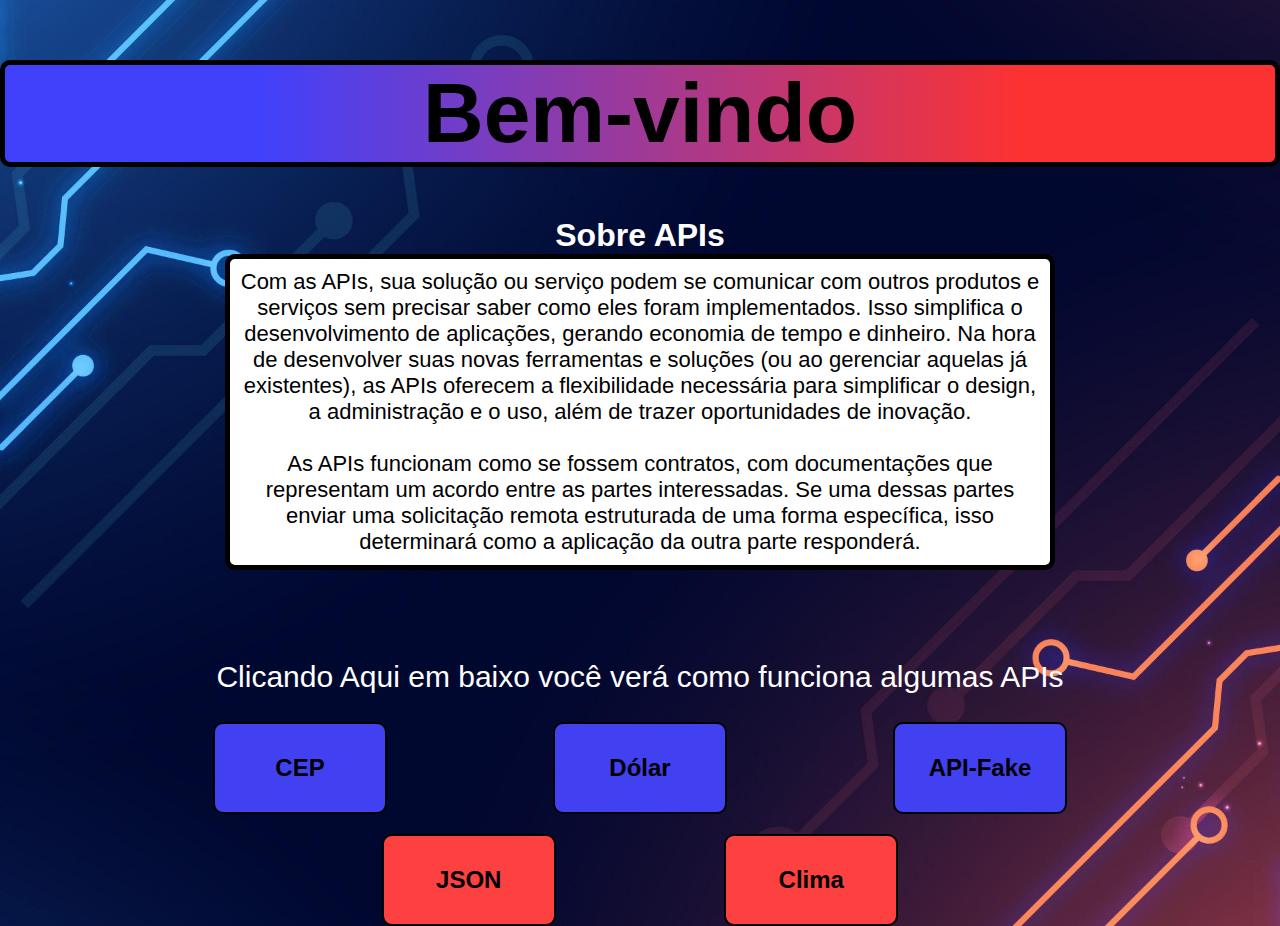
<file: index.html>
<!DOCTYPE html>
<html lang="pt">

<head>
    <meta charset="UTF-8">
    <meta http-equiv="X-UA-Compatible" content="IE=edge">
    <meta name="viewport" content="width=device-width, initial-scale=1.0">
    <link rel="stylesheet" href="CSS/style.css">
    <title>Pagina inicial</title>
</head>

<body>
    <main id="main-site1">
        <div id="bemvindo">
            <h1>Bem-vindo</h1>
        </div>
        <div>
            <h1 id="sobre">Sobre APIs</h1>
        </div>
        <div id="texto">
            <p>Com as APIs, sua solução ou serviço podem se comunicar com outros produtos e serviços sem precisar saber
                como eles foram implementados. Isso simplifica o desenvolvimento de aplicações, gerando economia de
                tempo e dinheiro. Na hora de desenvolver suas novas ferramentas e soluções (ou ao gerenciar aquelas já
                existentes), as APIs oferecem a flexibilidade necessária para simplificar o design, a administração e o
                uso, além de trazer oportunidades de inovação.
                <br>
                <br>
                As APIs funcionam como se fossem contratos, com documentações que representam um acordo entre as partes
                interessadas. Se uma dessas partes enviar uma solicitação remota estruturada de uma forma específica,
                isso determinará como a aplicação da outra parte responderá.
            </p>
        </div>
        <div id="texto2"> Clicando Aqui em baixo você verá como funciona algumas APIs
        </div>
        <br>
        <div id="botao">
        <a href="cep.html">
            <h2 id="h2-botao">CEP</h2>
        </a>
        <a href="dolar.html">
            <h2 id="h2-botao">Dólar</h2>
        </a>
        <a href="indexAPIfake.html">
            <h2 id="h2-botao">API-Fake</h2>
        </a>
        </div>
        <div id="botao2">
        <a href="indexprodutos.html">
            <h2 id="h2-botao2">JSON</h2>
        </a>
        <a href="indextempo.html">
            <h2 id="h2-botao2">Clima</h2>
        </a>
        </div>
    </main>

 </body>

</html>
</file>
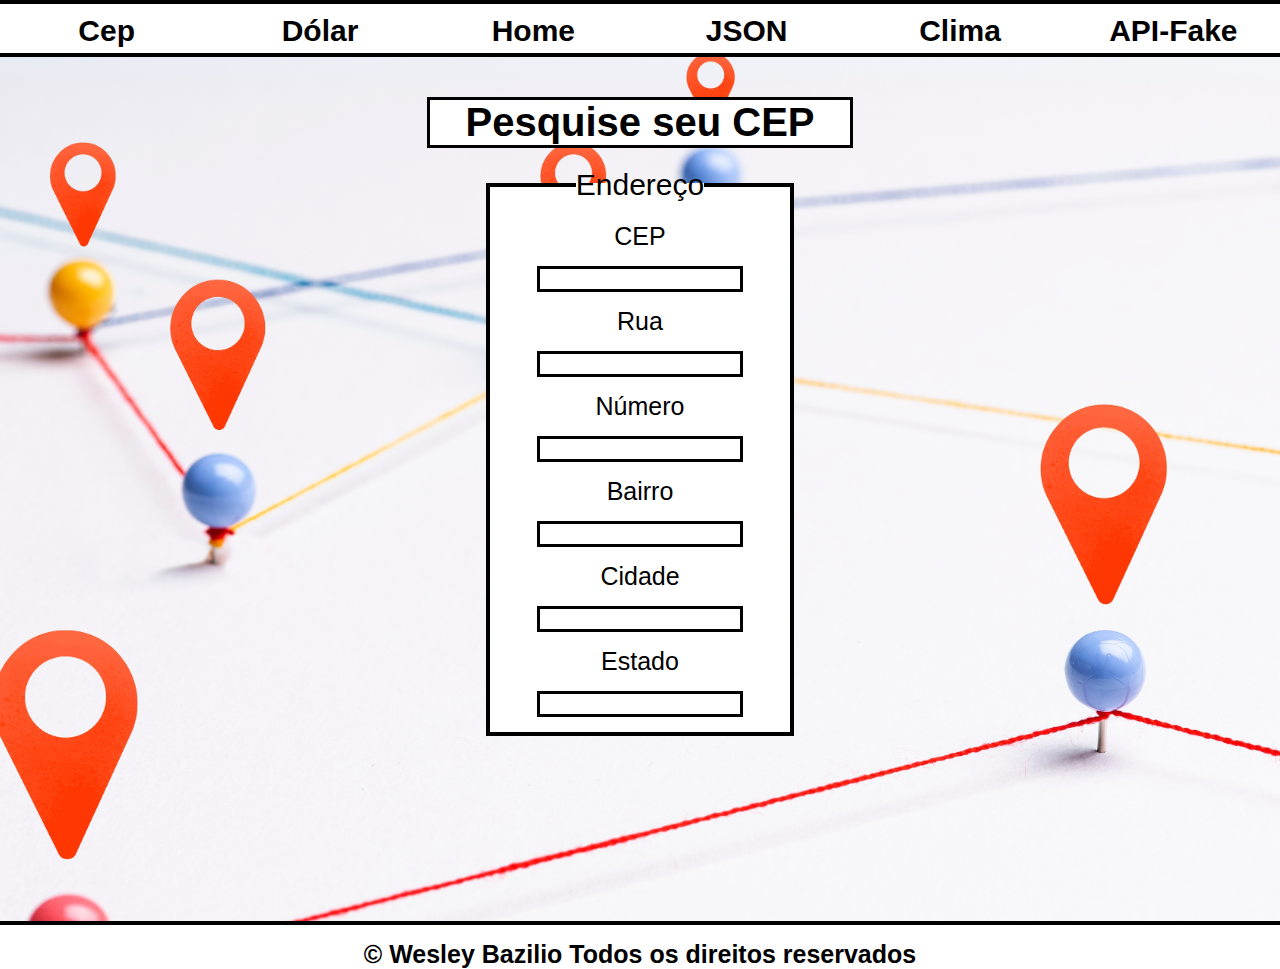
<file: cep.html>
<!DOCTYPE html>
<html lang="pt-br">

<head>
    <meta charset="UTF-8">
    <meta http-equiv="X-UA-Compatible" content="IE=edge">
    <meta name="viewport" content="width=device-width, initial-scale=1.0">
    <title>API-CEP</title>
    <link rel="stylesheet" href="CSS/stylecep.css">
</head>

<body>
    <header>
        <div id="links">
            <a href="cep.html">
                <h4> Cep </h4>
            </a>
            
            <a href="dolar.html">
                <h4> Dólar</h4>
            </a>
            <a href="index.html">
                <h4> Home </h4>
            </a>
            <a href="indexprodutos.html">
                <h4>JSON</h4>
            </a>
            <a href="indextempo.html">
                <h4>Clima</h4>
            </a>
            <a href="indexAPIfake.html">
                <h4>API-Fake</h4>
            </a>
        </div>
    </header>

    <h1 id="usuario">Pesquise seu CEP</h1>
    <fieldset id="area">
        <legend>Endereço</legend>
        <label for="cep">CEP</label>
        <br>
        <input type="text" id="cep" autocomplete="off">
        <br>
        <label for="rua">Rua</label>
        <br>
        <input type="text" id="rua" readonly>
        <br>
        <label for="numero">Número</label>
        <br>
        <input type="text" id="numero">
        <br>
        <label for="bairro">Bairro</label>
        <br>
        <input type="text" id="bairro" readonly>
        <br>
        <label for="cidade">Cidade</label>
        <br>
        <input type="text" id="cidade" readonly>
        <br>
        <label for="estado">Estado</label>
        <br>
        <input type="text" id="estado" readonly>
        <br>
    </fieldset>
    <script>
        const preencherFormulario = (endereco) => {
            document.getElementById("rua").value = endereco.logradouro;
            document.getElementById("bairro").value = endereco.bairro;
            document.getElementById("cidade").value = endereco.localidade;
            document.getElementById("estado").value = endereco.uf;
        }
        //autopreenchimento
        const cepValido = (cep) => {
            if (cep.length == 8) {
                return true;
            } else {
                return false;
            }
        }
        //buscar API
        //Com async e await podemos trabalhar com código assíncrono em um estilo mais parecido com o bom e velho código síncrono.
        const pesquisarCep = async () => {
            const cep = document.getElementById("cep").value;
            const url = `http://viacep.com.br/ws/${cep}/json/`;
            if (cepValido(cep)) {
                const dados = await fetch(url);
                const endereco = await dados.json();
                preencherFormulario(endereco);
            }
        }
        document.getElementById("cep").addEventListener("focusout", pesquisarCep);
    </script>

    <footer>
        <h6>© Wesley Bazilio Todos os direitos reservados</h6>
    </footer>
    
</body>
</html>
</file>
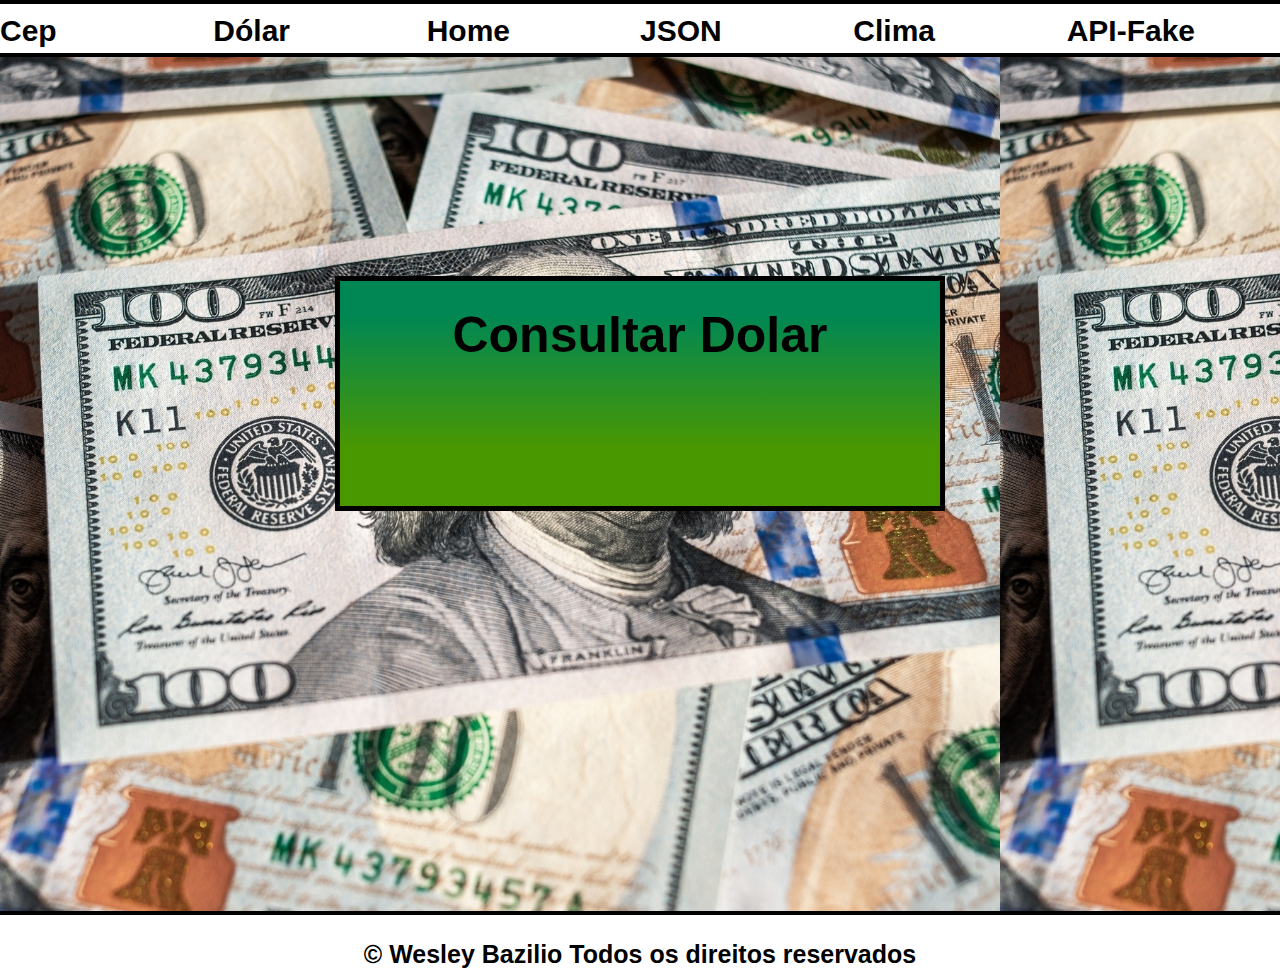
<file: dolar.html>
<!DOCTYPE html>
<html lang="en">

<head>
    <meta charset="UTF-8">
    <meta http-equiv="X-UA-Compatible" content="IE=edge">
    <meta name="viewport" content="width=device-width, initial-scale=1.0">
    <title>Dolar</title>
    <link rel="stylesheet" href="CSS/styledolar.css">
    <script src="javascript/scriptdolar.js"></script>
</head>

<body>
    <header>
        <div id="links">
            <a href="cep.html">
                <h4> Cep </h4>
            </a>
            <a href="dolar.html">
                <h4> Dólar</h4>
            </a>
            <a href="index.html">
                <h4> Home </h4>
            </a>
            <a href="indexprodutos.html">
                <h4>JSON</h4>
            </a>
            <a href="indextempo.html">
                <h4>Clima</h4>
            </a>
            <a href="indexAPIfake.html">
                <h4>API-Fake</h4>
            </a>
        </div>
    </header>

    <main>
    <div id="caixa">
        <h1 id="usuario">Consultar Dolar</h1>
        <div id="nome" class="dados"></div>
        <div id="codigo" class="dados"></div>
        <div id="dolar" class="dados"> </div>
    </div>
       
        
    </main>

    <footer>
        <h6>© Wesley Bazilio Todos os direitos reservados</h6>
    </footer>

</body>

</html>
</file>
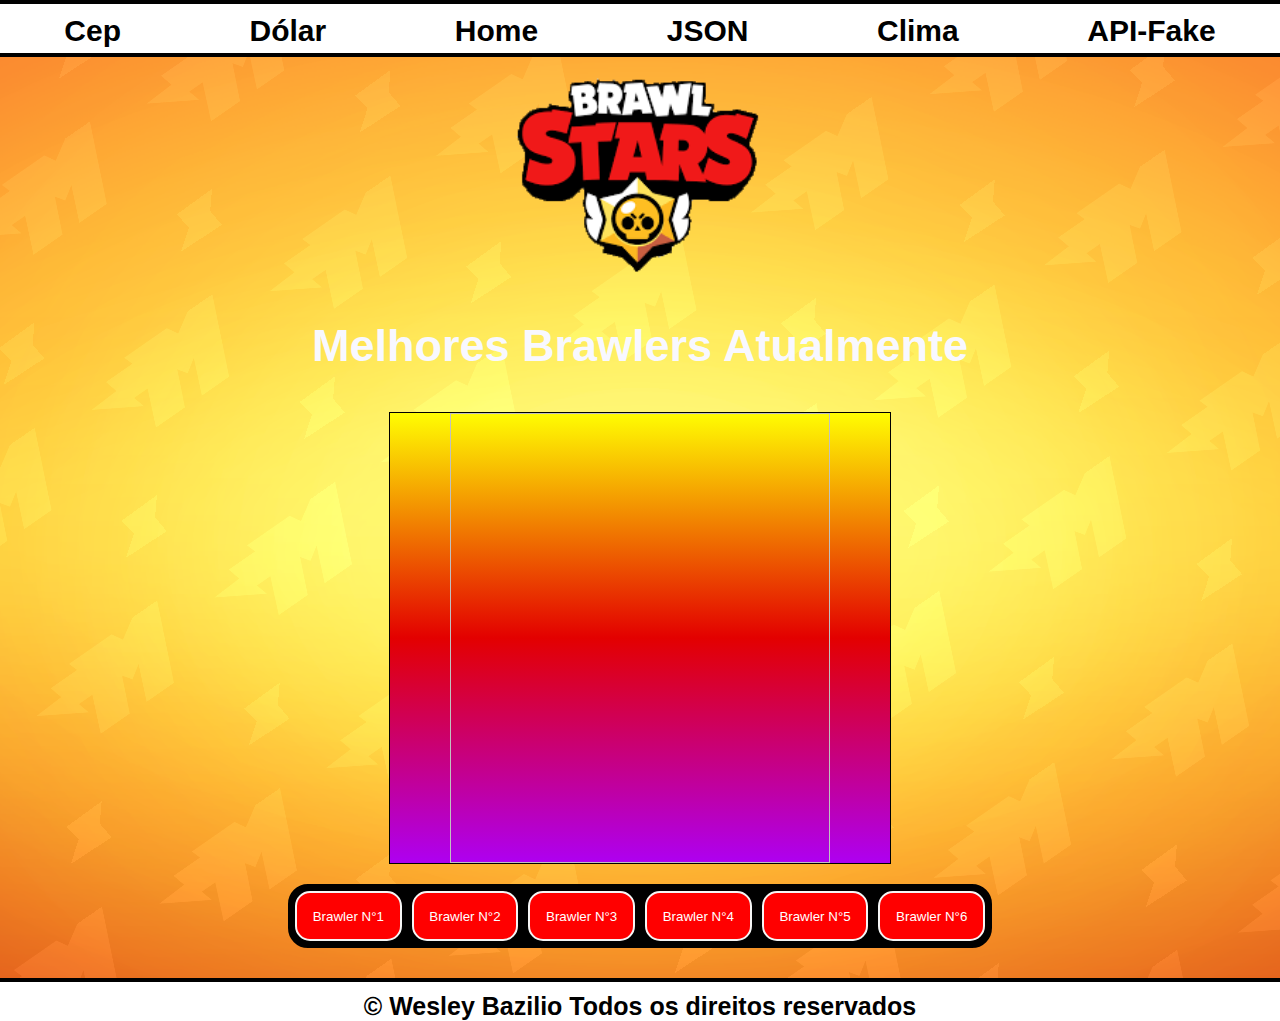
<file: indexAPIfake.html>
<!DOCTYPE html>
<html lang="pt">
<head>
    <meta charset="UTF-8">
    <meta http-equiv="X-UA-Compatible" content="IE=edge">
    <meta name="viewport" content="width=device-width, initial-scale=1.0">
    <title>API usando botões</title>
    <link rel="stylesheet" href="CSS/styleapifake.css">
</head>
<body>
    <header>
        <div id="links">
            <a href="cep.html">
                <h4> Cep </h4>
            </a>
            
            <a href="dolar.html">
                <h4> Dólar</h4>
            </a>
            <a href="index.html">
                <h4> Home </h4>
            </a>
            <a href="indexprodutos.html">
                <h4>JSON</h4>
            </a>
            <a href="indextempo.html">
                <h4>Clima</h4>
            </a>
            <a href="indexAPIfake.html">
                <h4>API-Fake</h4>
            </a>
        </div>
    </header>

    <img src="imagens/logo.png" id="logo">

    <h1>Melhores Brawlers Atualmente</h1>
    
    <div id="exibirimg"><img id="imagens"></div>
    
    <div id="exibir"></div>
    
    <div id="areabotao">
    <input type="button" id="mybutton1" class="botao" value="Brawler N°1"> 
    <input type="button" id="mybutton2" class="botao" value="Brawler N°2">
    <input type="button" id="mybutton3" class="botao" value="Brawler N°3"> 
    <input type="button" id="mybutton4" class="botao" value="Brawler N°4">
    <input type="button" id="mybutton6" class="botao" value="Brawler N°5"> 
    <input type="button" id="mybutton5" class="botao" value="Brawler N°6"> 
     </div>
     
    <script src="javascript/scriptapifake.js"></script>

    <footer>
        <h6>© Wesley Bazilio Todos os direitos reservados</h6>
    </footer>
</body>
</html>
</file>
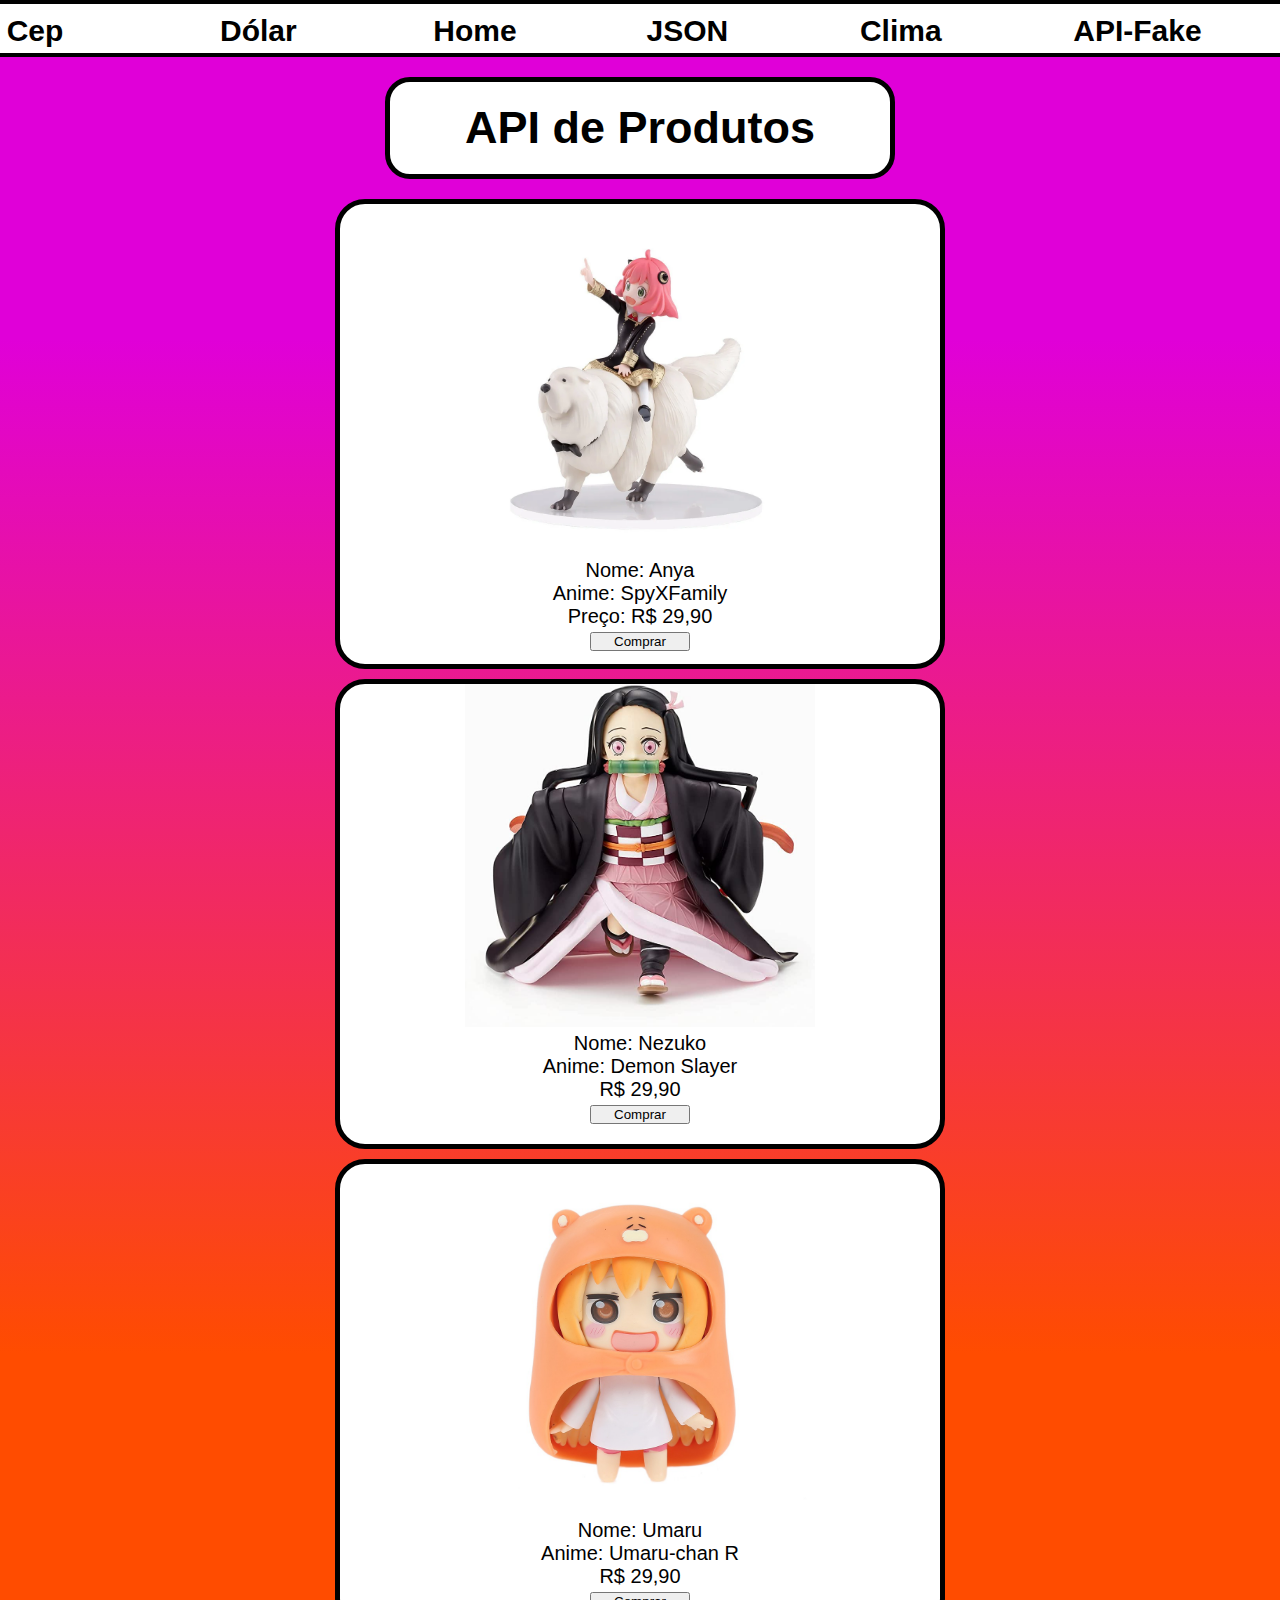
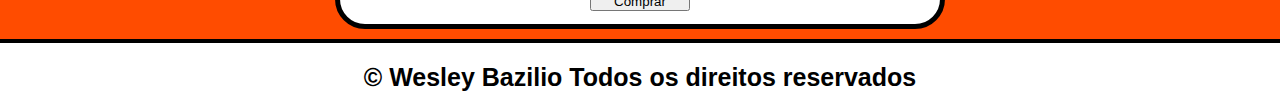
<file: indexprodutos.html>
<!DOCTYPE html>
<html lang="en">
<head>
    <meta charset="UTF-8">
    <meta http-equiv="X-UA-Compatible" content="IE=edge">
    <meta name="viewport" content="width=device-width, initial-scale=1.0">
    <title>Document</title>
    <link rel="stylesheet" href="CSS/styleprodutos.css">
</head>
<body>
    <header>
        <div id="links">
            <a href="cep.html">
                <h4> Cep </h4>
            </a>
            
            <a href="dolar.html">
                <h4> Dólar</h4>
            </a>
            <a href="index.html">
                <h4> Home </h4>
            </a>
            <a href="indexprodutos.html">
                <h4>JSON</h4>
            </a>
            <a href="indextempo.html">
                <h4>Clima</h4>
            </a>
            <a href="indexAPIfake.html">
                <h4>API-Fake</h4>
            </a>
        </div>
    </header>

    <div id="titulo">
    <h1> API de Produtos </h1>
    </div>
<div class="caixa">
    <div id="imagem"></div>
    <div id="nome"></div>
    <div id="anime"></div>
    <div id="preco"></div>
    <input type="button" value="Comprar">
</div>

<div class="caixa">
    <div id="imagem2"></div>
    <div id="nome2"></div>
    <div id="anime2"></div>
    <div id="preco2"></div>
    <input type="button" value="Comprar">
</div>

<div class="caixa">
    <div id="imagem3"></div>
    <div id="nome3"></div>
    <div id="anime3"></div>
    <div id="preco3"></div>
    <input type="button" value="Comprar">
</div>

    <script src="javascript/scriptprodutos.js"></script>

    <footer>
        <h6>© Wesley Bazilio Todos os direitos reservados</h6>
    </footer>
    
</body>
</html>
</file>
<file: CSS/style.css>
*{
    margin: 0 auto;
    padding: 0;
    border: 0;
    text-decoration: none;
}


a{
    color: black;
    
}
div{
    text-align: center;
}

h2{
    width: 110px;
    padding: 30px;
    border: 2px solid rgb(0, 0, 0);
    border-radius: 10px;
}
h2:hover{
    color: white;
}
body{
    background-image: url(../imagens/fundohome.jpg);
    background-position: center;
    background-size: 2000px;
}
#main-site1{
    width: auto;
}
#sobre{
    color: white;
    font-family: 'Montserrat', sans-serif;

}
#bemvindo{
    margin: auto;
    width: auto;
    max-width: 1500px;
    margin-top: 60px;
    margin-bottom: 50px;
    border: 5px solid black;
    border-radius: 10px;
    background: rgb(65,65,252);
    background: linear-gradient(90deg, rgba(65,65,252,1) 20%, rgba(252,50,50,1) 80%);
    font-size: 42px;
    font-family: 'Poppins', sans-serif;
}
#texto{
    
    max-width: 800px;
    border: 5px solid;
    background-color: white;
    border-radius: 10px;
    font-size: 22px;
    font-family: 'Montserrat', sans-serif;
    text-align:center;
    width: auto;
    margin: auto;
    margin-bottom: 90px;
    padding: 10px;
   
}
#texto2{
    font-family: 'Open Sans', sans-serif;
    font-size: 30px;
    margin-bottom: 10px;
    color: white;
}

#botao{
    display:flex;
    justify-content: center;
    flex-direction: row;
    width: 1000px;
    gap: 20px;
    font-family: 'Open Sans', sans-serif;
}

#h2-botao{
     background-color: rgb(65, 65, 241);
}
#botao2{
    display:flex;
    justify-content: center;
    flex-direction: row;
    width: 685px;
    margin-top: 20px; 
    font-family: 'Open Sans', sans-serif; 
}


#h2-botao2{
   background-color: rgb(253, 65, 65);
}
@media screen and (max-width: 950px) {
    #botao,h4{
        flex-direction: column;
        margin: 0 auto;
        width: 500px;
    }
    #botao2{
        flex-direction: column;
        margin: 0 auto;
        width: 500px;
        margin-top: 20px;
        gap: 20px;
        
    }
    h2{
        background: rgb(65,65,252);
    background: linear-gradient(90deg, rgba(65,65,252,1) 20%, rgba(252,50,50,1) 80%);
    }
}
</file>
<file: CSS/stylecep.css>
*{
    margin: 0;
    padding: 0;
    text-decoration: none;
}
body{
    background-image: url(../imagens/fundocep2.jpg);
    background-size: 1900px;
    background-position: top;
}
a{
    color: black;
    width: 500px;
}
div{
    text-align: center;
}
legend{
    text-align: center;
    font-size: 30px;
    margin-bottom: 20px;
    font-family: 'Montserrat', sans-serif;
}
input{
    width: 200px;
    border: solid 3px ;
    margin-top: 15px;
    margin-bottom: 15px;
    font-size: 17px;
}
label{
    margin: auto;
    font-size: 25px;
    margin: 10px;
    font-family: 'Poppins', sans-serif;
}
h6{
    font-size: 25px;
    margin-top: 15px;
}
footer{
    margin-top: 185px;
    text-align: center;
    border-top: solid 4px black;
    font-family: 'Montserrat', sans-serif;
    background-color: white;
}

#area{
    border: 4px solid ;
    text-align: center;
    width: 300px;
    margin:auto;
    background-color: white;

}
#usuario{
    text-align: center;
    margin: auto;
    width: 420px ;
    border: solid 3px black;
    background-color: white;
    font-size: 40px;
    margin-bottom: 20px;
    margin-top:40px; 
    font-family: 'Poppins', sans-serif;
}
#links{
    justify-content: center;
    display: flex;
    flex-direction:row ;
    border-bottom: 4px solid black;
    border-top: 4px solid black;
    background-color: white;    
    padding-top: 10px;
    padding-bottom: 5px;
    font-size: 30px;
    font-family: 'Montserrat', sans-serif;  
}
#links :hover{
    color: grey;
}
</file>
<file: CSS/styledolar.css>
*{
    margin: 0;
    padding: 0;
    text-decoration: none;
}
body{
    background-image: url(../imagens/fundodolar.jpg);
    background-size: 1000px;
}
a{
    color: black;
    width: 250px;
}
h6{
    font-size: 25px;
    margin-top: 25px;
}
footer{
    text-align: center;
    border-top: solid 4px black;
    background-color: white;
    font-family: 'Montserrat', sans-serif;
    margin-top: 400px;
}
.dados{
    font-family: 'Montserrat', sans-serif;

}
#links{
    justify-content: center;
    display: flex;
    flex-direction:row ;
    border-bottom: 4px solid black;
    border-top: 4px solid black;
    background-color: white;
    padding-top: 10px;
    padding-bottom: 5px;
    font-size: 30px;
    font-family: 'Montserrat', sans-serif;

}
#links :hover{
    color: grey;
}
#caixa{
    text-align: center;
    width: 600px;
    height: 200px;
    padding-top: 25px;
    margin: 0 auto;
    margin-top: 219px;
    border: solid 5px black;
    background: rgb(74,152,0);
background: linear-gradient(0deg, rgba(74,152,0,1) 25%, rgba(0,135,84,1) 85%);
    font-size: 25px;
}
#usuario{
    font-family: 'Montserrat', sans-serif;

}
</file>
<file: CSS/styleapifake.css>
*{
    margin: 0 auto;
    padding: 0;
    text-decoration: none;
}
a{
    color: black;
    text-decoration: none;
    
}   
body{
    background-image: url("../imagens/fundobrawl.png");
    background-position: top;
    background-repeat: repeat;
    background-size: auto;
}
h1{
    text-align: center;
    margin-top: 40px;
    margin-bottom: 40px;
    font-size: 45px;
    font-family: 'Montserrat', sans-serif;
    color: ghostwhite;

}
h6{
    font-size: 25px;
    margin-top: 10px;
}
footer{
    text-align: center;
    border-top: solid 4px black;
    margin-top: 30px;
    background-color: white;
    font-family: 'Montserrat', sans-serif;
}
.botao{
    text-align: center;
    width: 140px;
    height: 50px;
    margin: 5px;
    color: white;
    background-color: rgb(255, 0, 0);
    border: solid 2px whitesmoke;
    border-radius: 15px;
    
}
#links{
    justify-content: center;
    display: flex;
    flex-direction:row ;
    border-bottom: 4px solid black;
    border-top: 4px solid black;
    background-color: white;    
    padding-top: 10px;
    padding-bottom: 5px;
    font-size: 30px;
    font-family: 'Montserrat', sans-serif;
    
}
#links :hover{
    color: grey;
}

#logo{

    display: flex;
    margin: 0 auto;
    margin-top: 20px;
    width: 250px;
}
#imagens{
    width: 380px;
    height: 450px;

   
}
#exibirimg{

    display: flex;
    flex-direction: row;
    justify-content: center;
    background: rgb(174,0,241);
    background: linear-gradient(0deg, rgba(174,0,241,1) 0%, rgba(227,0,0,1) 50%, rgba(255,253,2,1) 100%);
    text-align: center;
    width:  500px  ;
    border: solid 1px black;
    margin-bottom: 10px;
    
}

#exibir{

    display: flex;
    flex-direction: row;
    justify-content: center;
    text-align: center;
    width: 350px ;
    height: auto;
    background-color: rgb(255, 255, 255);
    margin-bottom: 10px;
    font-size: 30px;
    font-family: 'Montserrat', sans-serif;    
    border-radius: 15px;
   
    
}

#areabotao{
  
    display: flex;
    flex-direction: row;
    justify-content: center;
    text-align: center;
    width: 700px;
    height: auto;
    background-color: black;
    border: solid 2px black;
    border-radius: 20px;
    
}

/* max-width  */
@media screen and (max-width: 750px) {
    #areabotao{
        flex-direction: column;
        width:150px;
    }
}
</file>
<file: CSS/styleprodutos.css>
*{
    margin: 0 auto;
    padding: 0;
}
body{
    background: rgb(255,76,0);
    background: linear-gradient(0deg, rgba(255,76,0,1) 20%, rgba(224,0,216,1) 80%);
}
h1{
    text-align: center;
    font-size:45px;
    margin: 20px;
    font-family: 'Montserrat', sans-serif;
    
}
#titulo{
    border: solid 5px black;
    border-radius: 25px;
    background-color: white;
    width: 500px;
    margin-top: 20px;
    margin-bottom: 20px;

}
a{
    color: black;
    text-decoration: none;
    width: 200px;
}
input{
    width: 100px;
}
h6{
    font-size: 25px;
    margin-top: 20px;
}
footer{
    text-align: center;
    border-top: solid 4px black;
    background-color: white;
    font-family: 'Montserrat', sans-serif;
}
#links{
     justify-content: center;
    display: flex;
    flex-direction:row ;
    border-bottom: 4px solid black;
    border-top: 4px solid black;
    background-color: white;    
    padding-top: 10px;
    padding-bottom: 5px;
    font-size: 30px;
    font-family: 'Montserrat', sans-serif;

}
#links :hover{
    color: grey;
}
.caixa{
    text-align: center;
    border: 5px solid black;
    background-color: white;
    border-radius: 30px;
    width:  600px;
    height: 450px;
    font-size: 20px;
    padding-bottom: 10px ;
    margin-bottom: 10px;
    font-family: 'Poppins', sans-serif;
    
}
</file>
